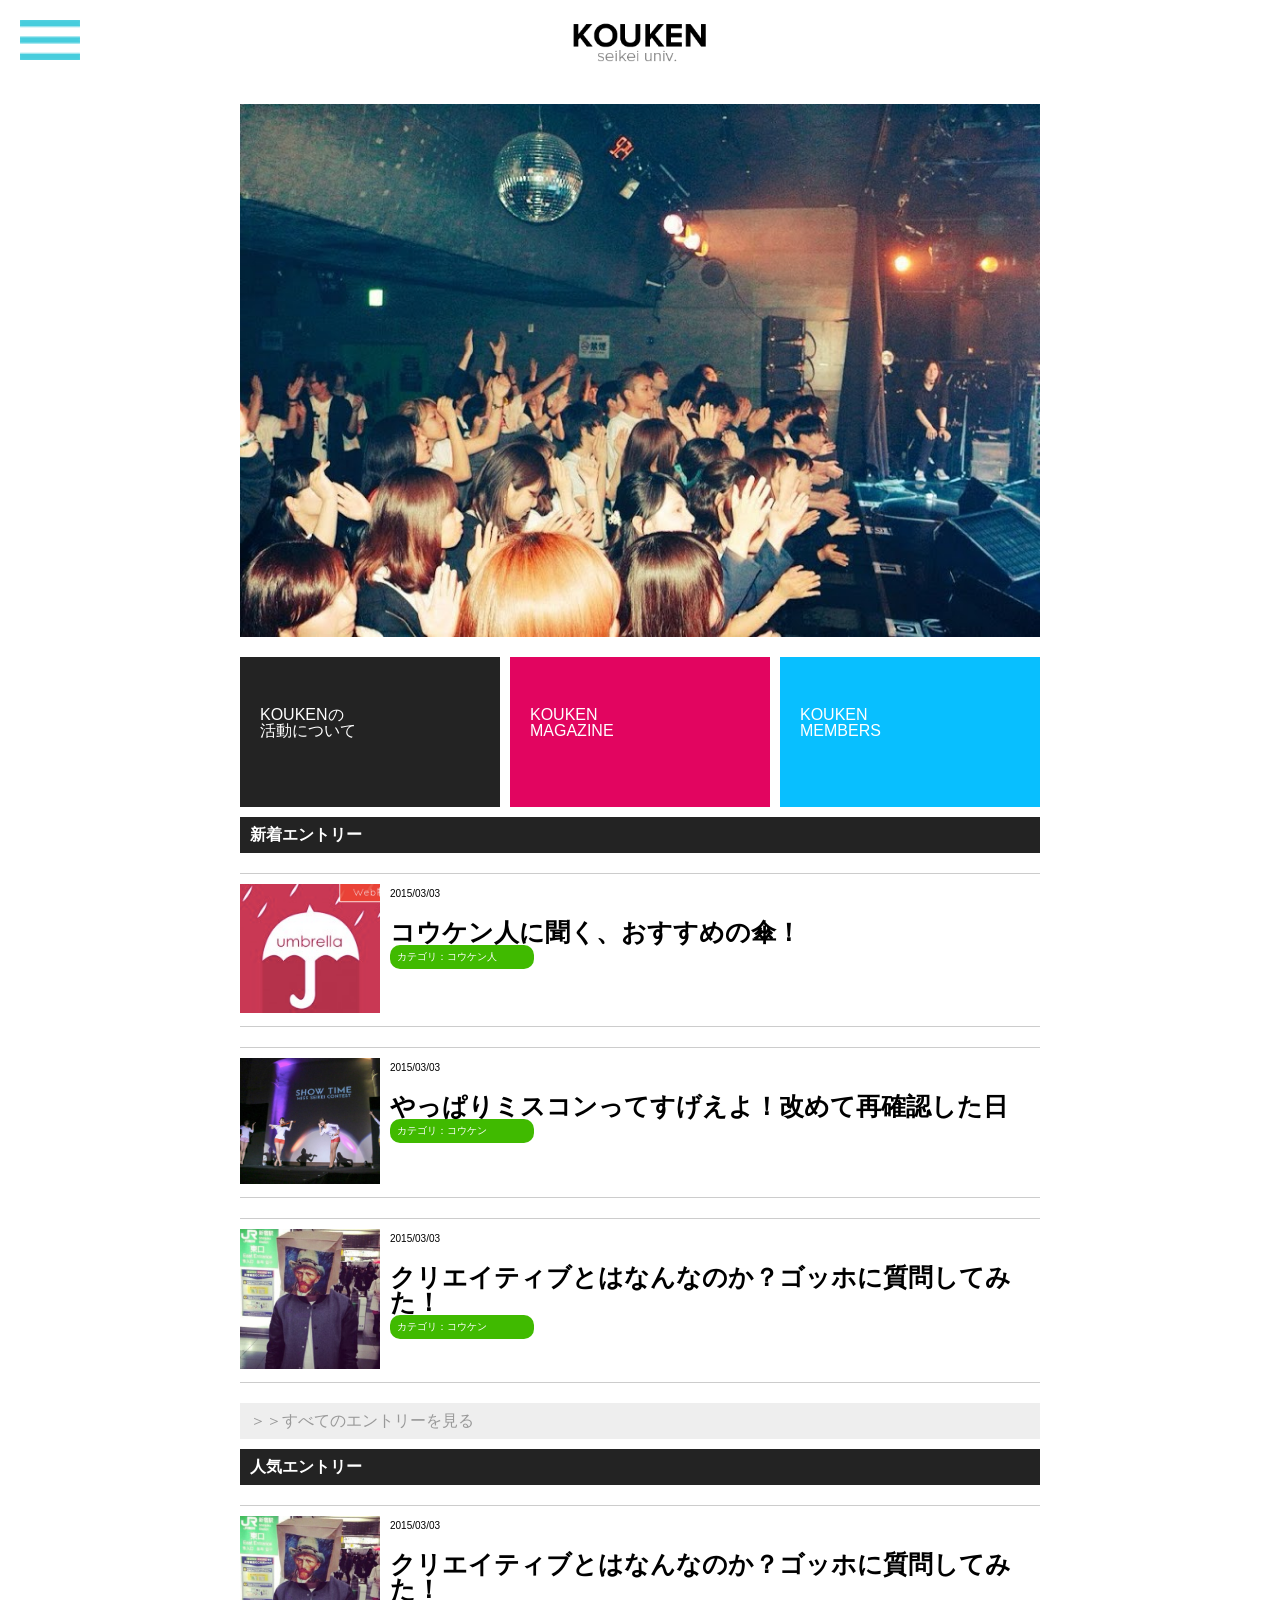
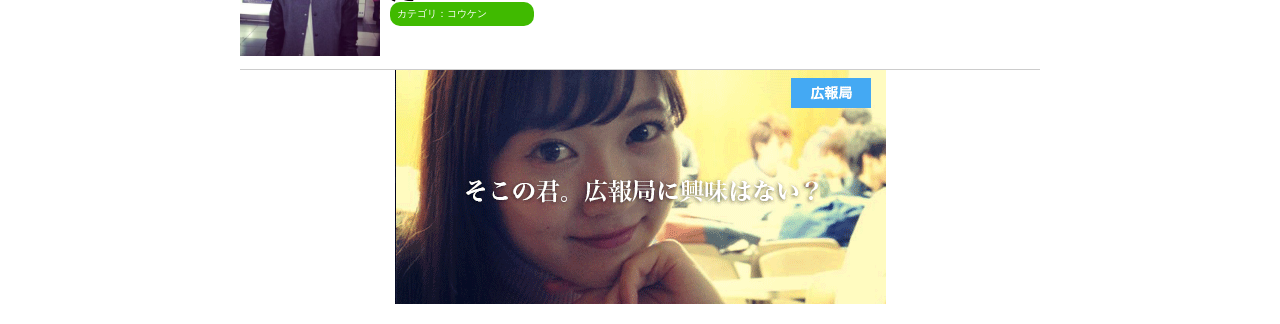
<file: index.html>
<!DOCTYPE html>
<html lang="ja">
<head>
<meta name="viewport" content="width=device-width, initial-scale=1.0, minimum-scale=1.0, maximum-scale=1.0, user-scalable=no">
<meta charset="utf-8">
<meta name="robots" content="ALL">
<link rel="stylesheet" href="css/html5reset-1.6.1.css">
<link rel="stylesheet" href="css/style.css" type="text/css">
<link rel="stylesheet" href="./item/mmenu/jquery.mmenu.css" type="text/css">
<script src="./item/js/jquery-2.1.3.min.js" type="text/javascript"></script>
<script src="item/mmenu/jquery.mmenu.min.all.js" type="text/javascript"></script>
<script type="text/javascript">
jQuery(function($) {

var nav    = $('#header'),
    offset = nav.offset();

$(window).scroll(function () {
  if($(window).scrollTop() > offset.top) {
    nav.addClass('fixed');
  } else {
    nav.removeClass('fixed');
  }
});

});
</script>
    
    
   <script type="text/javascript">
   $(document).ready(function() {
      $("#menu").mmenu();
   });
</script>
            
</head>
<body>
<div id="wrap">
    <header id="header">
        <a href="#menu"><h1><img src="item/menuButton.png" alt="menuButton" id="mbutton"></h1></a>
         <a href="#"><img src="item/logo.png" alt="KOUKEN seikei univ." id="logo" ></a>   
        
    
        <nav id="menu">
    	<ul>
    		<li><a href="">メニュー1</a></li>
    		<li><a href="">メニュー2</a>
              <ul>
				<li><a href="#about/team/management">Management</a>
              		<ul>
						<li><a href="#about/team/management">Management</a></li>
						<li><a href="#about/team/sales">Sales</a></li>
						<li><a href="#about/team/development">Development</a></li>
					</ul>
                 </li>
				 <li><a href="#about/team/sales">Sales</a></li>
				 <li><a href="#about/team/development">Development</a></li>
				</ul>
            </li>
    		<li><a href="">メニュー3</a></li>
    		<li><a href="">メニュー4</a></li>
    		<li><a href="">メニュー5</a></li>
    	</ul>
    </nav>

    </header>
    <div id="center">
    <img src="item/IMG_6154.JPG" alt="写真１" class="sliderImg" >
        <div id="box1">
        <div class="block1 bg1">
            <p>KOUKENの<br>活動について</p>
         </div>
            <div class="block1 bg2">
            <p>KOUKEN<br>MAGAZINE</p>
         </div>
        <div class="block1 bg3">
            <p>KOUKEN<br>MEMBERS</p>
         </div>
    </div>
        <secttion>
        <h2 class="midashi2">新着エントリー</h2>
            
             <article class="topArticle">
                <div class="generalLeft">
                    <img src="item/test.png" class="eyeCa" width="140">
                </div>
                    <time class="genetime">2015/03/03</time>
                    <div class="generalRight">
                        <section>
                        <h3 class="midashi3">コウケン人に聞く、おすすめの傘！</h3>
<div class="arBar">カテゴリ：コウケン人</div>
    </section>
                
                    </div>
                     <br class="clearboth" /><!--フロート解除 -->
                </article>
                
            
            
                <article class="topArticle">

                     <div class="generalLeft">
                     <img src="item/ms.png" class="eyeCa" width="140">
                </div>
                      <time class="genetime">2015/03/03</time>
                    <div class="generalRight">
                        <section>
                        <h3 class="midashi3">やっぱりミスコンってすげえよ！改めて再確認した日</h3>
                    <div class="arBar">カテゴリ：コウケン</div>
                         </section>
                    </div>
                     <br class="clearboth" /><!--フロート解除 -->
    
                   
                </article>
    
              <article class="topArticle">

                     <div class="generalLeft">
                     <img src="item/gogh.jpeg" class="eyeCa" width="140">
                </div>
                      <time class="genetime">2015/03/03</time>
                    <div class="generalRight">
                        <section>
                        <h3 class="midashi3">クリエイティブとはなんなのか？ゴッホに質問してみた！</h3>
                    <div class="arBar">カテゴリ：コウケン</div>
                         </section>
                    </div>
                     <br class="clearboth" /><!--フロート解除 -->
    
                   
                </article>
        
        </secttion>
        <p class="button1">＞＞すべてのエントリーを見る</p>
        <secttion>
        <h2 class="midashi2">人気エントリー</h2>
            
             <article class="topArticle">

                     <div class="generalLeft">
                     <img src="item/gogh.jpeg" class="eyeCa" width="140">
                </div>
                      <time class="genetime">2015/03/03</time>
                    <div class="generalRight">
                        <section>
                        <h3 class="midashi3">クリエイティブとはなんなのか？ゴッホに質問してみた！</h3>
                    <div class="arBar">カテゴリ：コウケン</div>
                         </section>
                    </div>
                     <br class="clearboth" /><!--フロート解除 -->
    
                   
                </article>
            
        </secttion>
        <img src="item/kouhou.png" alt="広報局に興味はない？" class="imagesMaxWidth">
</div>
</body>
</html>
</file>
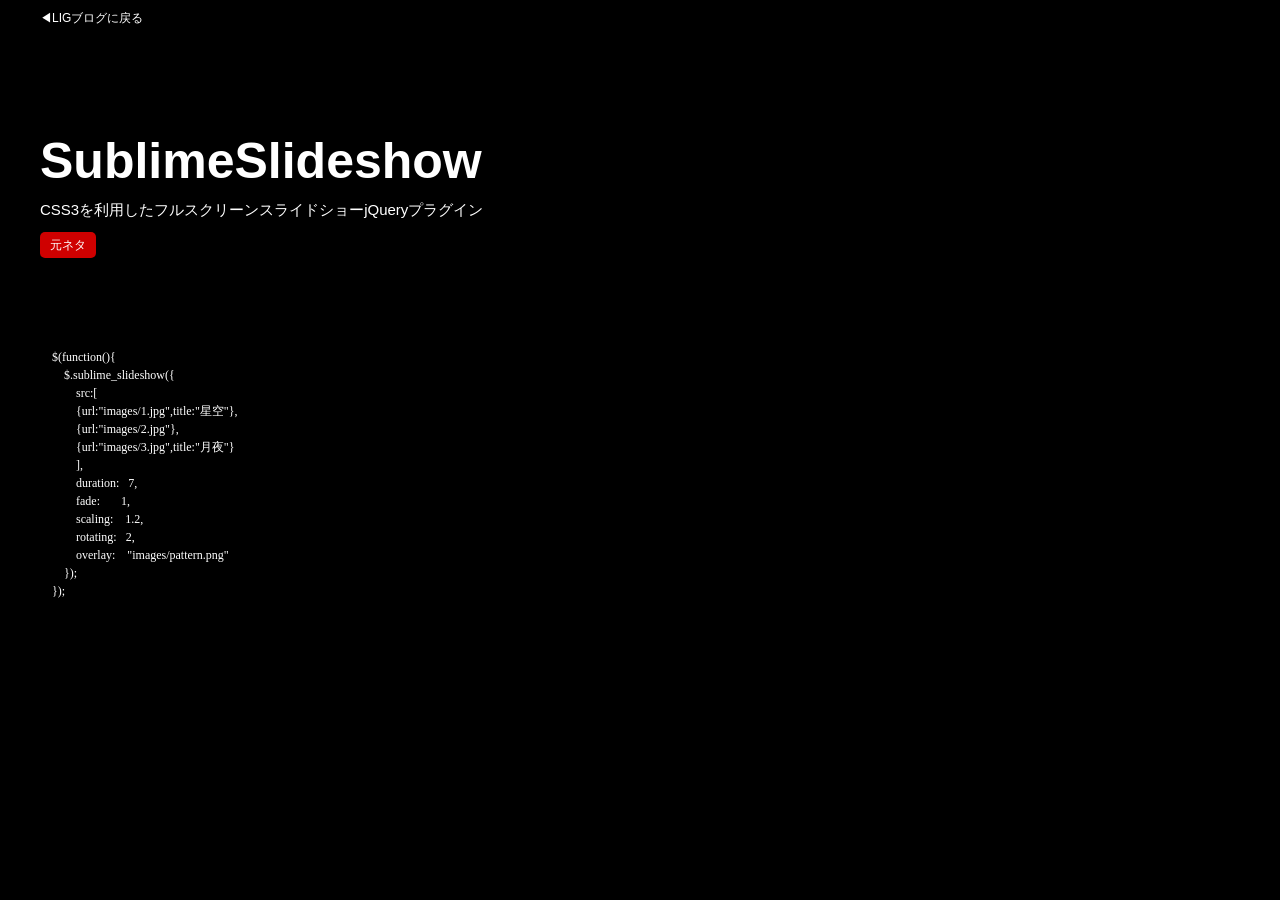
<file: item/SublimeSlideshow/index.html>
<!DOCTYPE HTML>
<html lang="ja">
<head>
    <meta charset="UTF-8">
    <title>SublimeSlideshow Demo Page ~ LIG</title>
    <meta name="description" content="jQuery Plugin for fullscreen slideshow">
    <meta name="keywords" content="SublimeSlideshow,demo,jQuery,フルスクリーン,jQueryプラグイン,スライドショー,LIG">
    <link id="reset_css" rel="stylesheet" type="text/css" href="css/reset.css" media="all" />
    <link rel="stylesheet" type="text/css" href="css/sublimeSlideshow.css" media="all" />
    <link rel="stylesheet" type="text/css" href="css/index.css" media="all" />
    
    <script type="text/javascript" src="js/loadCSS.js"></script>
    <script type="text/javascript" src="js/jquery-1.8.0.min.js"></script>
    <script type="text/javascript" src="js/jquery.sublimeSlideshow.js"></script>

    <script type="text/javascript">
    $(function(){
        $.sublime_slideshow({
            src:[
            {url:"images/1.jpg",title:"星空"},
            {url:"images/2.jpg"},
            {url:"images/3.jpg",title:"月夜"}
            ],
            duration:   7,
            fade:       1,
            scaling:    1.2,
            rotating:   2,
            overlay:    "images/pattern.png"
        });
    });
    </script>


</head>
<body>
<div id="header"><a href="">◀LIGブログに戻る</a></div>
<div id="info">
    <p id="pname">SublimeSlideshow</p>
    <p id="pinfo">CSS3を利用したフルスクリーンスライドショーjQueryプラグイン</p>
    <a id="link" target="_blank" href="http://tympanus.net/codrops/2012/01/02/fullscreen-background-image-slideshow-with-css3/">元ネタ</a>
</div>

<div id="code">
    <pre>
    $(function(){
        $.sublime_slideshow({
            src:[
            {url:"images/1.jpg",title:"星空"},
            {url:"images/2.jpg"},
            {url:"images/3.jpg",title:"月夜"}
            ],
            duration:   7,
            fade:       1,
            scaling:    1.2,
            rotating:   2,
            overlay:    "images/pattern.png"
        });
    });
    </pre>
</div>
</body>
</html>
</file>
<file: css/style.css>
/*
Theme Name: KOUKEN RESPONSIVE THEME
Description:Created by Ryoji Araki
Theme URI: テーマの URL
Author: Ryoji Araki
Author URI: 作った人の URL
Version: バージョン
License: ライセンス
License URI: ライセンスの URL
*/
html {
font-family : "ヒラギノ角ゴ Pro W3", "Hiragino Kaku Gothic Pro",Osaka,"メイリオ", Meiryo, "ＭＳ Ｐゴシック", "MS PGothic", sans-serif;
line-height : 1.7;
}

header{
display: block;
padding:20px 0 20px 0px;
background-color: #ffffff;
width:100%;
}

.fixed {
	position:fixed;
}

#mbutton{
    margin-left:20px;
    position: absolute;
    width:60px;
}

#logo{
   margin: 0 auto;
    display: block;
    width:140px;
}
.sliderImg{
    display: block;
    max-width: 100%;
    margin:0 auto;
}

#center{
padding:20px;
max-width: 800px;
    margin: 0 auto;
}



#box1{
padding-top:20px;
margin: 0 auto;
display: flex;
display: -webkit-flex;
justify-content: space-between;
-webkit-justify-content:space-between;
}

.block1{
width:30%;
height: 100px;
padding: 50px 0 0 20px;
background-color: cornflowerblue;
color:#ffffff;
}

.bg1{
background-color: #232323;
}

.bg2{
    background-color: #E20560;
}

.bg3{
background-color: #08BFFF;
}

.midashi2{
max-width: 850px;
margin:0 auto;
margin-top:10px;
    color:white;
    padding: 10px 0 10px 10px;
width: auto;
background-color: #232323;
}

.topArticle{
max-width: 850px;
margin: 0 auto;
    margin-top:20px;
border-top:1px solid #ccc;
    border-bottom:1px solid #ccc;
width:auto;
padding: 10px 20px 10px 0;

}

.generalLeft{
float: left;
}

.generalRight{
margin-left: 150px;
padding: 20px 0 0 0;
}

.midashi3{
font-size:25px;
}

.arBar{
background-color: #40BA00;
    color:#fff;
font-size:12px;
    padding: 7px;
    border-radius: 10px;
    font-size: 10px;
    width: 130px;
}
.genetime{
font-size:10px;
padding:10px;
}
.clearboth{
clear: both;
}

.button1{
    margin-top:20px;
    padding:10px;
    background: #eee;
    color:#999;
}


.imagesMaxWidth{
max-width: 100%;
    margin: 0 auto;
    display: block;
}

/*スマホ用に最適化*/
@media screen and (max-width: 480px){
    
    #mbutton{
    margin-left:20px;
    position: absolute;
        width: 30px;
}
    
    #logo{
   margin: 0 auto;
    display: block;
    width:100px;
}
     .eyeCa{
            width: 100px;
        }
    
    .midashi3{
font-size:15px;
}
    .generalRight{
margin-left: 120px;
padding: 10px 0 0 0;
}
    
    .block1{
width:30%;
    font-size:13px;
height: 70px;
padding: 50px 0 0 5px;
color:#ffffff;
}
    
}
</file>
<file: item/SublimeSlideshow/css/sublimeSlideshow.css>
.sm-slider li div h3 {
font-family: 'BebasNeueRegular', 'Arial Narrow', Arial, sans-serif;
font-size: 160px;
padding: 0 30px;
line-height: 120px;
color: rgba(255, 255, 255, 0.8);
margin: 0;
margin-bottom: 0.3em;
}
</file>
<file: item/SublimeSlideshow/css/index.css>
body{
	background-color: black;
    color: white;
}

#header {
    background: black;
    z-index: 10;
    top: 0;
    left: 0;
    padding: 5px 40px;
    color: white;
}

#header a{
    color: white;
    font-size: 12px;
    text-decoration: none;
}

#header a:hover{
    opacity: 0.8;
}

#info, #code{
    padding: 20px 40px;
    background: rgba(0, 0, 0, 0.53);
    width: 490px;
    margin-top: 50px;
    border-radius: 0 10px 10px 0;
}

#pname{
    font-family: Arial, sans-serif;
    font-weight: bold;
    font-size: 50px;
    margin: 0;
    margin-top: 20px;

}

#pinfo{
    margin: 0;
    font-size: 15px;
}

#link{
    background: #CF0000;
    color: white;
    text-decoration: none;
    padding: 4px 8px;
    display: block;
    width: 40px;
    text-align: center;
    border-radius: 5px;
    margin-top: 10px;
    font-size: 12px;
}

#link:hover {
background: #E90000;
}

#code{

}

#code pre{
    margin: 0;
font-size: 12px;
font-family: "Lucida Console";
}
</file>
